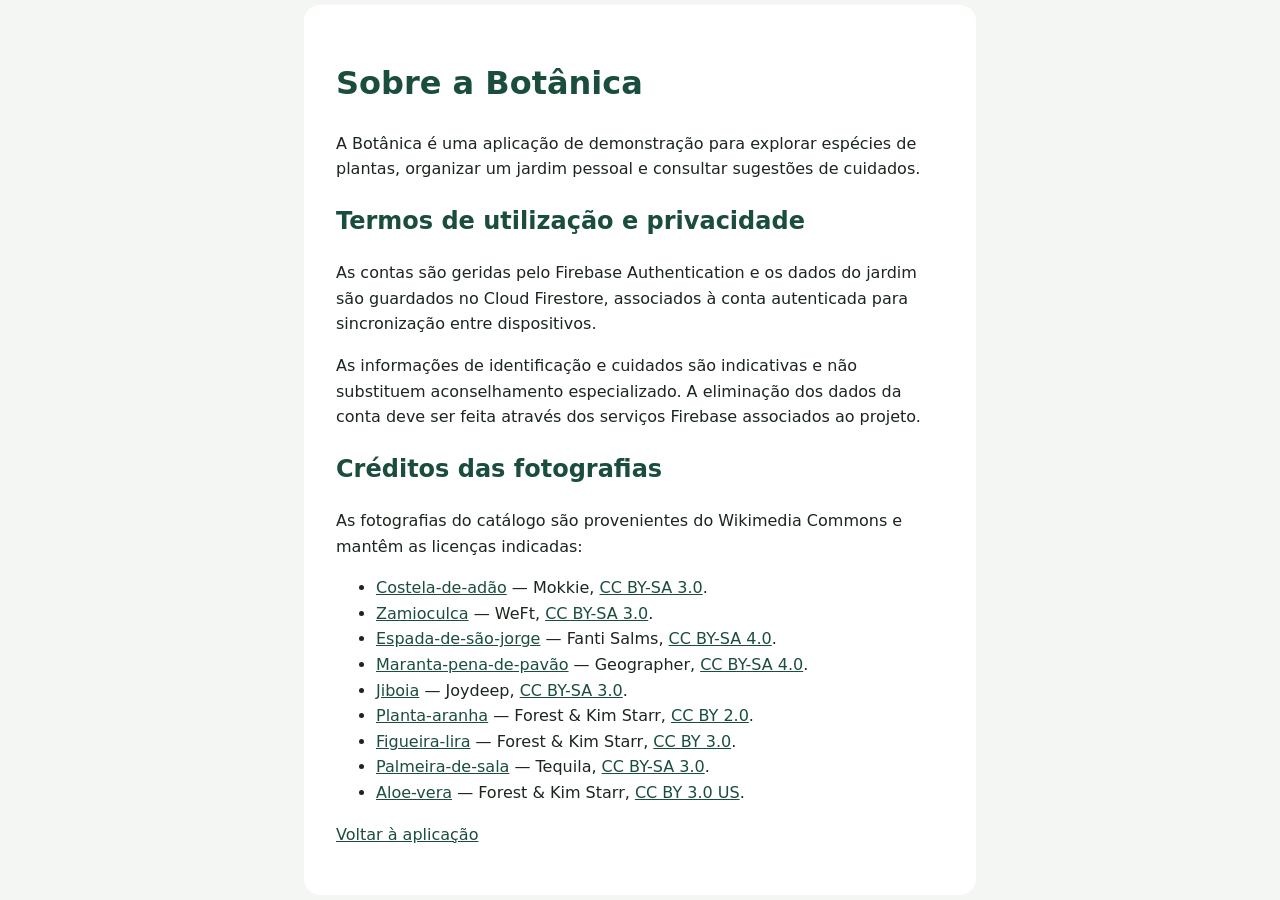
<file: pages/sobre.html>
<!DOCTYPE html>
<html lang="pt-PT">
<head>
  <meta charset="UTF-8">
  <meta name="viewport" content="width=device-width, initial-scale=1">
  <meta name="theme-color" content="#1B4D3E">
  <meta name="description" content="Informação e termos de utilização da aplicação Botânica.">
  <link rel="manifest" href="../manifest.json">
  <link rel="icon" type="image/svg+xml" href="../assets/images/icons/favicon.svg">
  <title>Sobre e termos de utilização — Botânica</title>
  <style>
    :root {
      color-scheme: light;
      font-family: system-ui, sans-serif;
      color: #1C251E;
      background: #F4F6F4;
    }

    body {
      display: grid;
      min-height: 100vh;
      margin: 0;
      place-items: center;
    }

    main {
      width: min(100% - 2rem, 42rem);
      box-sizing: border-box;
      padding: 2rem;
      border-radius: 1rem;
      background: #fff;
      line-height: 1.6;
    }

    h1, h2, a { color: #1B4D3E; }
  </style>
</head>
<body>
  <main>
    <h1>Sobre a Botânica</h1>
    <p>A Botânica é uma aplicação de demonstração para explorar espécies de plantas, organizar um jardim pessoal e consultar sugestões de cuidados.</p>

    <h2>Termos de utilização e privacidade</h2>
    <p>As contas são geridas pelo Firebase Authentication e os dados do jardim são guardados no Cloud Firestore, associados à conta autenticada para sincronização entre dispositivos.</p>
    <p>As informações de identificação e cuidados são indicativas e não substituem aconselhamento especializado. A eliminação dos dados da conta deve ser feita através dos serviços Firebase associados ao projeto.</p>

    <h2>Créditos das fotografias</h2>
    <p>As fotografias do catálogo são provenientes do Wikimedia Commons e mantêm as licenças indicadas:</p>
    <ul>
      <li><a href="https://commons.wikimedia.org/wiki/File:Fruit_Salad_Plant_(Monstera_deliciosa).jpg" target="_blank" rel="noopener noreferrer">Costela-de-adão</a> — Mokkie, <a href="https://creativecommons.org/licenses/by-sa/3.0/" target="_blank" rel="noopener noreferrer">CC BY-SA 3.0</a>.</li>
      <li><a href="https://commons.wikimedia.org/wiki/File:Zamioculcas_zamiifolia_1.jpg" target="_blank" rel="noopener noreferrer">Zamioculca</a> — WeFt, <a href="https://creativecommons.org/licenses/by-sa/3.0/" target="_blank" rel="noopener noreferrer">CC BY-SA 3.0</a>.</li>
      <li><a href="https://commons.wikimedia.org/wiki/File:Dracaena_Trifasciata_Plant.jpg" target="_blank" rel="noopener noreferrer">Espada-de-são-jorge</a> — Fanti Salms, <a href="https://creativecommons.org/licenses/by-sa/4.0/" target="_blank" rel="noopener noreferrer">CC BY-SA 4.0</a>.</li>
      <li><a href="https://commons.wikimedia.org/wiki/File:Goeppertia_makoyana_close_up.jpg" target="_blank" rel="noopener noreferrer">Maranta-pena-de-pavão</a> — Geographer, <a href="https://creativecommons.org/licenses/by-sa/4.0/" target="_blank" rel="noopener noreferrer">CC BY-SA 4.0</a>.</li>
      <li><a href="https://commons.wikimedia.org/wiki/File:Epipremnum_aureum_31082012.jpg" target="_blank" rel="noopener noreferrer">Jiboia</a> — Joydeep, <a href="https://creativecommons.org/licenses/by-sa/3.0/" target="_blank" rel="noopener noreferrer">CC BY-SA 3.0</a>.</li>
      <li><a href="https://commons.wikimedia.org/wiki/File:Starr-080117-1516-Chlorophytum_comosum-leaves-Walmart_Kahului-Maui_(24900057435).jpg" target="_blank" rel="noopener noreferrer">Planta-aranha</a> — Forest &amp; Kim Starr, <a href="https://creativecommons.org/licenses/by/2.0/" target="_blank" rel="noopener noreferrer">CC BY 2.0</a>.</li>
      <li><a href="https://commons.wikimedia.org/wiki/File:Starr_031108-0130_Ficus_lyrata.jpg" target="_blank" rel="noopener noreferrer">Figueira-lira</a> — Forest &amp; Kim Starr, <a href="https://creativecommons.org/licenses/by/3.0/" target="_blank" rel="noopener noreferrer">CC BY 3.0</a>.</li>
      <li><a href="https://commons.wikimedia.org/wiki/File:Chamaedorea_elegans.jpg" target="_blank" rel="noopener noreferrer">Palmeira-de-sala</a> — Tequila, <a href="https://creativecommons.org/licenses/by-sa/3.0/" target="_blank" rel="noopener noreferrer">CC BY-SA 3.0</a>.</li>
      <li><a href="https://commons.wikimedia.org/wiki/File:Starr-110209-0709-Aloe_vera-leaves-Resort_Management_Group_Nursery_Kihei-Maui_(24981097991).jpg" target="_blank" rel="noopener noreferrer">Aloe-vera</a> — Forest &amp; Kim Starr, <a href="https://creativecommons.org/licenses/by/3.0/us/" target="_blank" rel="noopener noreferrer">CC BY 3.0 US</a>.</li>
    </ul>

    <p><a href="../index.html">Voltar à aplicação</a></p>
  </main>
</body>
</html>
</file>
